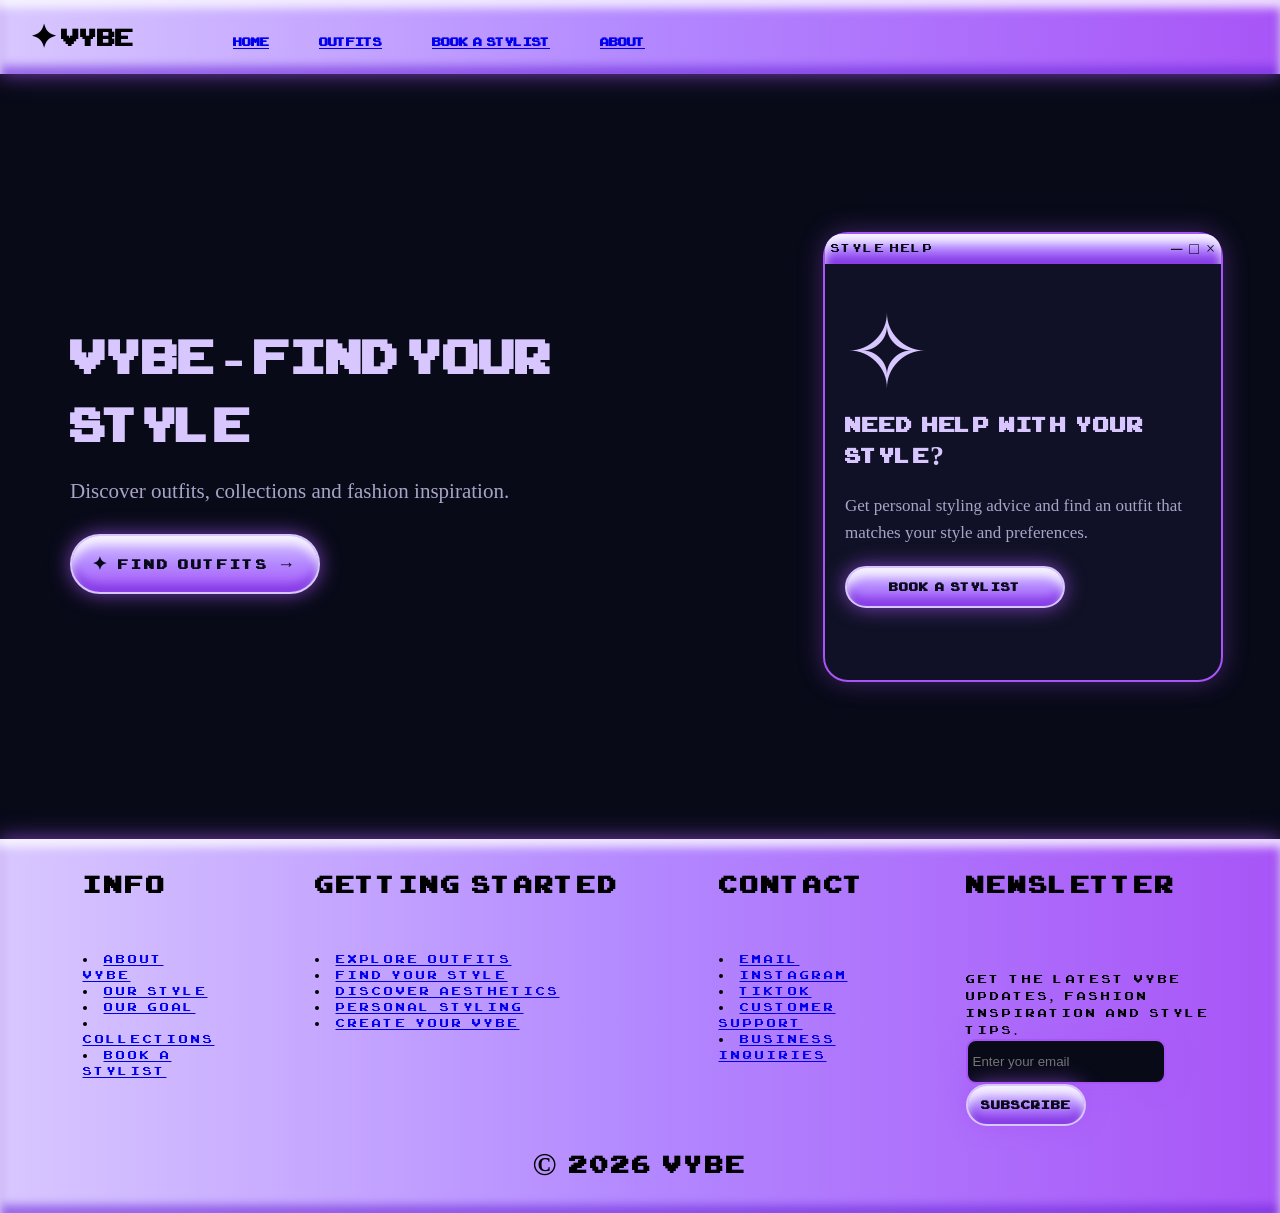
<file: index.html>
<!DOCTYPE html>
<html lang="lt">

    <head>
        <meta name="viewport" content="width=device-width, initial-scale=1.0">
        <title>Pirmas Praktinis Darbas</title>
        <link rel="stylesheet" href="css/style.css">
    </head>

    <body>

        <header>
            <h1>✦ VYBE</h1>

            <nav class="header-links">
                <a href="index.html">Home</a>
                <a href="outfits.html">Outfits</a>
                <a href="book.html">Book a stylist</a>
                <a href="about.html">About</a>
            </nav>
        </header>

            <main>

                <section class="home-container">
                    <h2 class="home-title">VYBE - FIND YOUR <br> STYLE</h2>
                    <p class="home-description">Discover outfits, collections and fashion inspiration.</p>
                    <button class="home-button" onclick="window.location.href='outfits.html'">✦ FIND OUTFITS →</button>
                </section>


                <aside class="home-aside">
                    <div class="header-line-aside-home">
                        <p class="outfit-title">STYLE HELP</p>
                        <p class="card-symbols">─ □ ×</p>
                    </div>

                    <span class="aside-star">✧</span>
                    <h2>Need help with your style?</h2>
                    <p class="aside-description">Get personal styling advice and find an outfit that matches your style and preferences.</p>
                    <button class="aside-button" onclick="window.location.href='book.html'">
                        BOOK A STYLIST
                    </button>
                
                </aside>
            </main>

            <footer>

                <div class="footer-container">
                    <div class="footer-row">
                        
                        <div class="info-footer">
                            <h1 class="footer-title-row">INFO</h1>
                            <nav class="footer-content">
                                <li><a href="about.html">About VYBE</a></li>
                                <li><a href="our-style.html">Our Style</a></li>
                                <li><a href="our-goal.html">Our Goal</a></li>
                                <li><a href="collections.html">Collections</a></li>
                                <li><a href="book.html">Book a Stylist</a></li>
                            </nav>
                        </div>

                        <div class="gertting-started-footer">
                            <h1 class="footer-title-row">GETTING STARTED</h1>
                            <nav class="footer-content">
                                <li><a href="outfits.html">Explore Outfits</a></li>
                                <li><a href="find-style.html">Find Your Style</a></li>
                                <li><a href="aesthetics.html">Discover Aesthetics</a></li>
                                <li><a href="book.html">Personal Styling</a></li>
                                <li><a href="create-vybe.html">Create Your VYBE</a></li>
                            </nav>
                        </div>

                        <div class="contact-footer">
                            <h1 class="footer-title-row">CONTACT</h1>
                            <nav class="footer-content">
                                <li><a href="mailto:vybe.foryou@gmail.com">Email</a></li>
                                <li><a href="#">Instagram</a></li>
                                <li><a href="#">TikTok</a></li>
                                <li><a href="contact.html">Customer Support</a></li>
                                <li><a href="contact.html">Business Inquiries</a></li>
                            </nav>
                        </div>

                        <div class="newsletter-footer">
                            <h1 class="footer-title-row">Newsletter</h1>
                            <div class="subscribe-field">
                                <div class="footer-content">
                                    <p>Get the latest VYBE updates, fashion inspiration and style tips.</p>
                                    <input class="text-input-newspapper" type="text" id="email" placeholder="Enter your email">
                                    <button class="subscribe-button">SUBSCRIBE</button>
                                </div>
                            </div>
                        </div>

                    </div>

                    <h1>© 2026 VYBE</h1>

                </div>

            </footer>

        <script src="main.js"></script>
     </body>


</html>
</file>
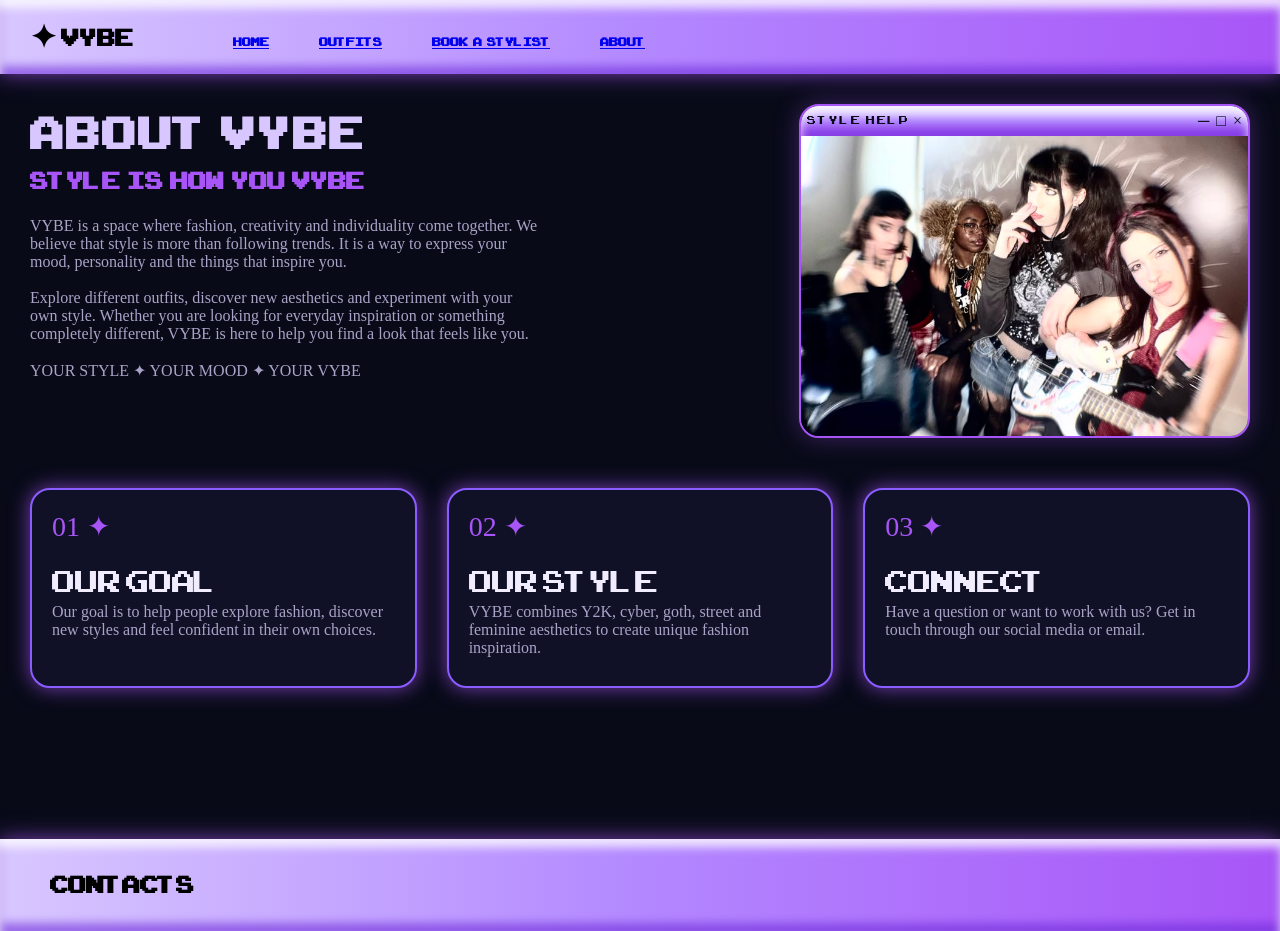
<file: about.html>
<!DOCTYPE html>

<html>

    <head>
        <meta charset="UTF-8">
        <meta name="viewport" content="width=device-width, initial-scale=1.0">        
        <title>About us</title>
        <link rel="stylesheet" href="css/style.css">
    </head>

    <body>

        <header>
            <h1>✦ VYBE</h1>

            <nav class="header-links">
                <a href="index.html">Home</a>
                <a href="outfits.html">Outfits</a>
                <a href="book.html">Book a stylist</a>
                <a href="about.html">About</a>
            </nav>
        </header>

        <main>
            <div class="about-page">
                <div class="about-main-container">
                    <div class="about-main">
                        <div class="about-title-container">
                            <h1 class="about-title-h1" >ABOUT VYBE</h1>
                            <h2 class="about-title-h2">STYLE IS HOW YOU VYBE</h2>
                        </div>

                        <div class="about-description">
                            <p>VYBE is a space where fashion, creativity and individuality come together. 
                                We believe that style is more than following trends. It is a way to express 
                                your mood, personality and the things that inspire you. <br>
                                <br>
                                Explore different outfits, discover new aesthetics and experiment with your own style. 
                                Whether you are looking for everyday inspiration or something completely different, VYBE 
                                is here to help you find a look that feels like you. <br>
                                <br>
                                YOUR STYLE ✦ YOUR MOOD ✦ YOUR VYBE<br>
                            </p>
                        </div>

                    </div>
                        <div class="about-photo-window">

                            <div class="header-line-aside-about">
                                <p class="outfit-title">STYLE HELP</p>
                                <p class="card-symbols">─ □ ×</p>
                            </div>

                            <img class="about-photo" src="Images/aboutvybe.jpg" alt="about VYBE">

                        </div>
                </div>

                    <div class="about-card-container">
                        <div class="about-card">
                            <div class="about-card-text">
                                <p class="about-card-number"> 01 ✦</p> <br>
                                <p class="about-card-title">OUR GOAL</p>
                                <p class="about-card-description">
                                    Our goal is to help people explore fashion, discover new styles and feel confident in their own choices.
                                </p>
                            </div>
                        </div>

                        <div class="about-card">
                            <div class="about-card-text">
                                <p class="about-card-number">02 ✦</p> <br>
                                <p class="about-card-title">OUR STYLE</p>
                                <p class="about-card-description">
                                    VYBE combines Y2K, cyber, goth, street and feminine aesthetics to create unique fashion inspiration.
                                </p>
                            </div>
                        </div>

                        <div class="about-card">
                            <div class="about-card-text">
                                <p class="about-card-number">03 ✦</p> <br>
                                <p class="about-card-title">CONNECT</p>
                                <p class="about-card-description">
                                    Have a question or want to work with us? Get in touch through our social media or email.
                                </p>
                            </div>
                        </div>
                </div>


        </main>

        <footer>
            <h1>Contacts</h1>
        </footer>

    </body>

</html>
</file>
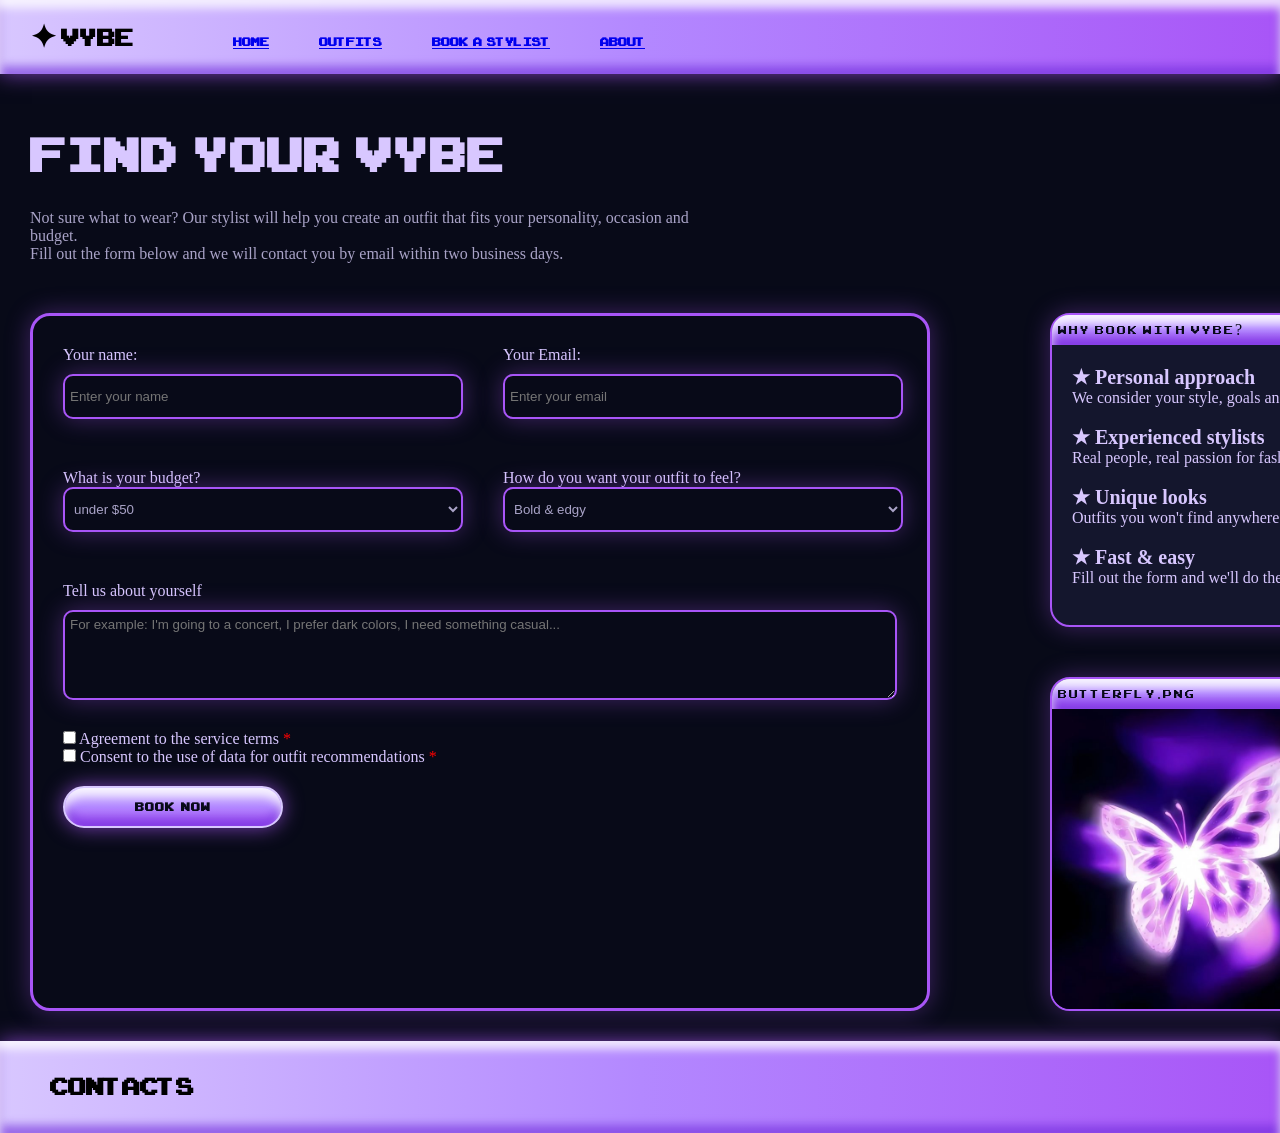
<file: book.html>
<!DOCTYPE html>

<html>

    <head>
        <meta charset="UTF-8">
        <meta name="viewport" content="width=device-width, initial-scale=1.0">          
        <link rel="stylesheet" href="css/style.css">
    </head>

    <body>

        <header>
            <h1>✦ VYBE</h1>

            <nav class="header-links">
                <a href="index.html">Home</a>
                <a href="outfits.html">Outfits</a>
                <a href="book.html">Book a stylist</a>
                <a href="about.html">About</a>
            </nav>
        </header>

        <main>
            <div class="booking-container">

                <h2 class="book-title">Find your VYBE</h2>

                <section class="booking-info">
                    <p>
                        Not sure what to wear? Our stylist will help you create
                        an outfit that fits your personality, occasion and budget.
                    </p>

                    <p>
                        Fill out the form below and we will contact you by email
                        within two business days.
                    </p>
                </section>

                <div class="booking-cards">

                    <section class="booking-form">

                        <div class="form-row">

                            <div class="form-field">
                                <label for="name">Your name:</label>
                                <input class="text-input" type="text" id="name" placeholder="Enter your name">
                            </div>

                            <div class="form-field">
                                <label for="email">Your Email:</label>
                                <input class="text-input" type="text" id="email" placeholder="Enter your email">
                            </div>

                        </div>

                        <div class="form-row">

                            <div class="form-field">
                                <label for="budget">What is your budget?</label>
                                <select class="select-options" id="budget">
                                    <option>under $50</option>
                                    <option>$50-100$</option>
                                    <option>$100-150$</option>
                                    <option>$150+</option>
                                </select>
                            </div>

                            <div class="form-field">
                                <label for="outfit-style">How do you want your outfit to feel?</label>
                                <select class="select-options" id="outfit-style">
                                    <option>Bold & edgy</option>
                                    <option>Soft & dreamy</option>
                                    <option>Y2K & playful</option>
                                    <option>Simple & clean</option>
                                </select>
                            </div>

                        </div>

                        <div class="form-field">
                            <label>Tell us about yourself</label>
                            <textarea 
                                class="big-text-input" 
                                id="about-yourself" 
                                placeholder="For example: I'm going to a concert, I prefer dark colors, I need something casual..."></textarea>
                        </div>

                        <div>
                            <label class="consent-box" type="consent">
                                <input type="checkbox" required>
                                Agreement to the service terms
                            </label>
                        </div>

                        <div>
                            <label class="consent-box" type="consent">
                                <input type="checkbox" required>
                                Consent to the use of data for outfit recommendations
                            </label>
                        </div>

                        <button class="book-button" type="submit">BOOK NOW</button>

                    </section>

                    <div class="book-aside-container">

                        <div class="book-aside">

                        <div class="header-line-aside">
                            <p class="outfit-title">WHY BOOK WITH VYBE?</p>
                            <p class="card-symbols">─ □ ×</p>
                        </div>

                        <aside>
                            <div class="book-aside-description">
                                <b class="book-aside-title">★ Personal approach</b>
                                We consider your style, goals and budget.<br><br>

                                <b class="book-aside-title">★ Experienced stylists</b>
                                Real people, real passion for fashion.<br><br>

                                <b class="book-aside-title">★ Unique looks</b>
                                Outfits you won't find anywhere else.<br><br>

                                <b class="book-aside-title">★ Fast & easy</b>
                                Fill out the form and we'll do the rest.<br><br>
                            </div>
                        </aside>

                    </div>

                        <div class="book-aside-lower">
                            <div class="header-line-card">
                                <p class="outfit-title">BUTTERFLY.png</p>
                                <p class="card-symbols">─ □ ×</p>
                            </div>
                            <aside>
                                <img class="aside-photo" src="Images/book-aside-photo.jpg" alt="Stars">
                            </aside>
                        </div>

                    </div>

                </div>

            </div>
        </main>

        <footer>
            <h1>Contacts</h1>
        </footer>

    </body>

</html>
</file>
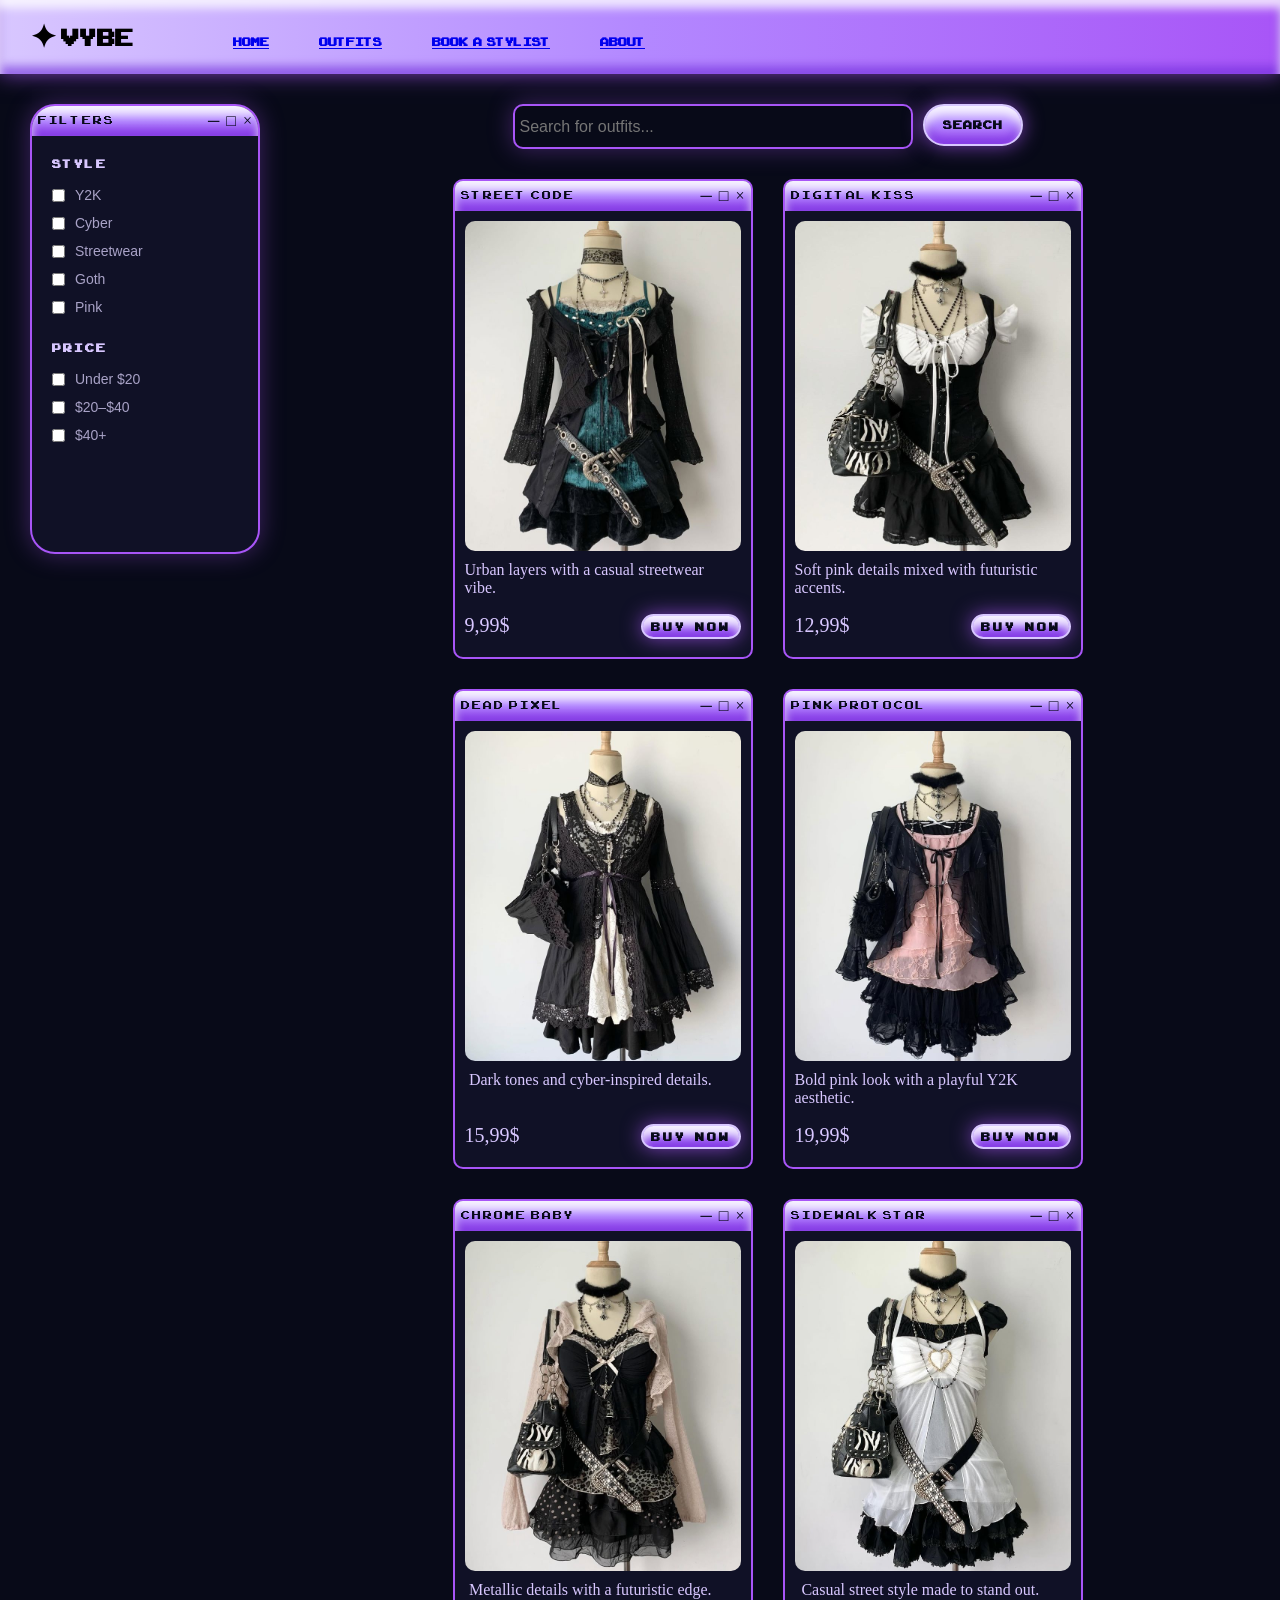
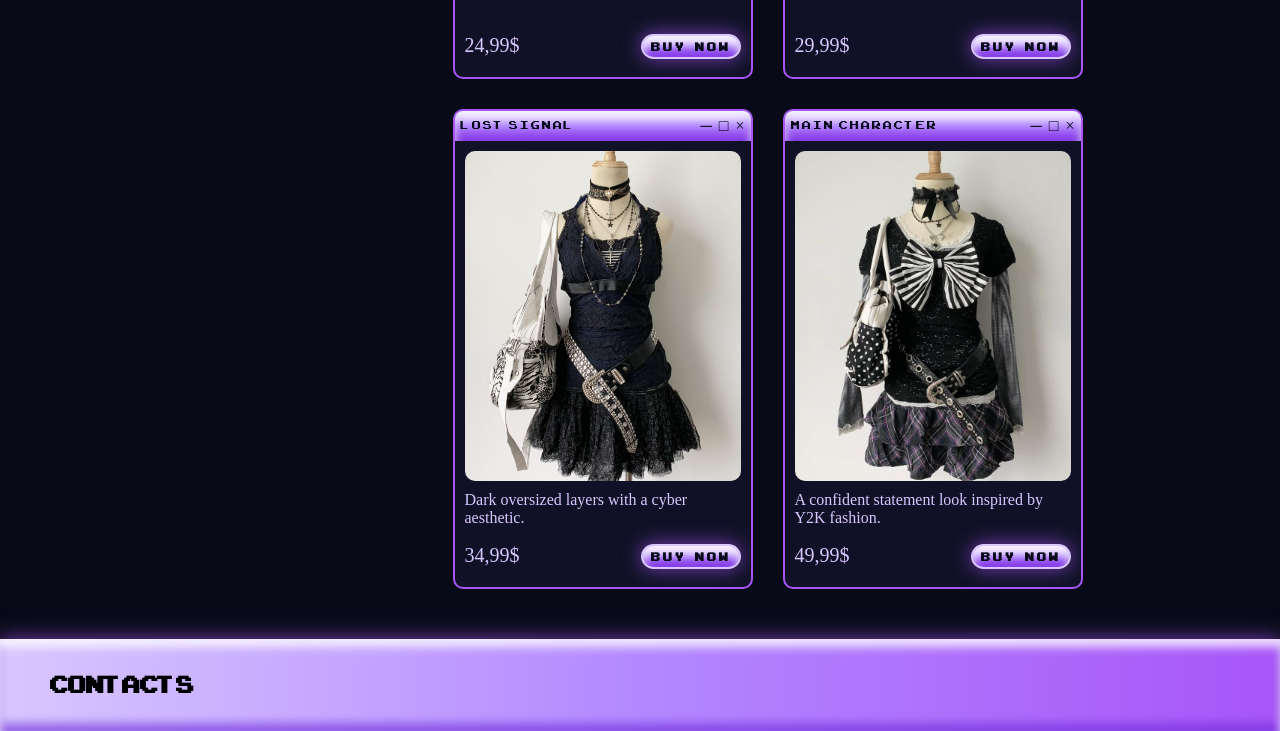
<file: outfits.html>
<!DOCTYPE html>
<html lang="lt">

<head>
    <meta charset="UTF-8">
    <meta name="viewport" content="width=device-width, initial-scale=1.0">
    <title>VYBE - Outfits</title>
    <link rel="stylesheet" href="css/style.css">
</head>

<body>

    <header>
        <h1>✦ VYBE</h1>

        <nav class="header-links">
            <a href="index.html">Home</a>
            <a href="outfits.html">Outfits</a>
            <a href="book.html">Book a stylist</a>
            <a href="about.html">About</a>
        </nav>
    </header>

    <main>
        <div class="outfits-content-container">

            <aside class="outfits-aside">

                <div class="header-line-card">
                    <p class="outfit-title">FILTERS</p>
                    <p class="card-symbols">─ □ ×</p>
                </div>

                <div class="filter-content">

                    <div class="filter-section">
                        <h3>STYLE</h3>

                        <label class="filter-option">
                            <input type="checkbox"> Y2K
                        </label>

                        <label class="filter-option">
                            <input type="checkbox"> Cyber
                        </label>

                        <label class="filter-option">
                            <input type="checkbox"> Streetwear
                        </label>

                        <label class="filter-option">
                            <input type="checkbox"> Goth
                        </label>

                        <label class="filter-option">
                            <input type="checkbox"> Pink
                        </label>
                    </div>

                    <div class="filter-section">
                        <h3>PRICE</h3>

                        <label class="filter-option">
                            <input type="checkbox"> Under $20
                        </label>

                        <label class="filter-option">
                            <input type="checkbox"> $20–$40
                        </label>

                        <label class="filter-option">
                            <input type="checkbox"> $40+
                        </label>
                    </div>

                </div>

            </aside>

            <div class="cards-container">

                <div class="search-container">
                    <input class="text-input-search"
                           type="text"
                           placeholder="Search for outfits...">

                    <button class="search-button"
                        onclick="alert('✦ VYBE SEARCH ✦\n\nWe looked everywhere.\nYour perfect outfit is hiding.')">
                        SEARCH
                    </button>
                </div>

                <div id="cards">

                    <div class="card">
                        <div class="header-line-card">
                            <p class="outfit-title">STREET CODE</p>
                            <p class="card-symbols">─ □ ×</p>
                        </div>
                        <img class="outfit-card-photo" src="Images/1outfit.jpg" alt="Street Code outfit">
                        <p class="card-text">Urban layers with a casual streetwear vibe.</p>
                        <div class="card-price-button">
                            <p class="outfit-price">9,99$</p>
                            <button class="buy-button">BUY NOW</button>
                        </div>
                    </div>

                    <div class="card">
                        <div class="header-line-card">
                            <p class="outfit-title">DIGITAL KISS</p>
                            <p class="card-symbols">─ □ ×</p>
                        </div>
                        <img class="outfit-card-photo" src="Images/2outfit.jpg" alt="Digital Kiss outfit">
                        <p class="card-text">Soft pink details mixed with futuristic accents.</p>
                        <div class="card-price-button">
                            <p class="outfit-price">12,99$</p>
                            <button class="buy-button">BUY NOW</button>
                        </div>
                    </div>

                    <div class="card">
                        <div class="header-line-card">
                            <p class="outfit-title">DEAD PIXEL</p>
                            <p class="card-symbols">─ □ ×</p>
                        </div>
                        <img class="outfit-card-photo" src="Images/3outfit.jpg" alt="Dead Pixel outfit">
                        <p class="card-text">Dark tones and cyber-inspired details.</p>
                        <div class="card-price-button">
                            <p class="outfit-price">15,99$</p>
                            <button class="buy-button">BUY NOW</button>
                        </div>
                    </div>

                    <div class="card">
                        <div class="header-line-card">
                            <p class="outfit-title">PINK PROTOCOL</p>
                            <p class="card-symbols">─ □ ×</p>
                        </div>
                        <img class="outfit-card-photo" src="Images/4outfit.jpg" alt="Pink Protocol outfit">
                        <p class="card-text">Bold pink look with a playful Y2K aesthetic.</p>
                        <div class="card-price-button">
                            <p class="outfit-price">19,99$</p>
                            <button class="buy-button">BUY NOW</button>
                        </div>
                    </div>

                    <div class="card">
                        <div class="header-line-card">
                            <p class="outfit-title">CHROME BABY</p>
                            <p class="card-symbols">─ □ ×</p>
                        </div>
                        <img class="outfit-card-photo" src="Images/5outfit.jpg" alt="Chrome Baby outfit">
                        <p class="card-text">Metallic details with a futuristic edge.</p>
                        <div class="card-price-button">
                            <p class="outfit-price">24,99$</p>
                            <button class="buy-button">BUY NOW</button>
                        </div>
                    </div>

                    <div class="card">
                        <div class="header-line-card">
                            <p class="outfit-title">SIDEWALK STAR</p>
                            <p class="card-symbols">─ □ ×</p>
                        </div>
                        <img class="outfit-card-photo" src="Images/6outfit.jpg" alt="Sidewalk Star outfit">
                        <p class="card-text">Casual street style made to stand out.</p>
                        <div class="card-price-button">
                            <p class="outfit-price">29,99$</p>
                            <button class="buy-button">BUY NOW</button>
                        </div>
                    </div>

                    <div class="card">
                        <div class="header-line-card">
                            <p class="outfit-title">LOST SIGNAL</p>
                            <p class="card-symbols">─ □ ×</p>
                        </div>
                        <img class="outfit-card-photo" src="Images/7outfit.jpg" alt="Lost Signal outfit">
                        <p class="card-text">Dark oversized layers with a cyber aesthetic.</p>
                        <div class="card-price-button">
                            <p class="outfit-price">34,99$</p>
                            <button class="buy-button">BUY NOW</button>
                        </div>
                    </div>

                    <div class="card">
                        <div class="header-line-card">
                            <p class="outfit-title">MAIN CHARACTER</p>
                            <p class="card-symbols">─ □ ×</p>
                        </div>
                        <img class="outfit-card-photo" src="Images/8outfit.jpg" alt="Main Character outfit">
                        <p class="card-text">A confident statement look inspired by Y2K fashion.</p>
                        <div class="card-price-button">
                            <p class="outfit-price">49,99$</p>
                            <button class="buy-button">BUY NOW</button>
                        </div>
                    </div>

                </div>
            </div>

        </div>
    </main>

    <footer>
        <h1>Contacts</h1>
    </footer>

    <script src="main.js"></script>

</body>
</html>
</file>
<file: css/style.css>
/* TODO: OpenDislexic font */

@import url(header.css);
@import url(footer.css);
@import url(card.css);
@import url(home.css);
@import url(home-aside.css);
@import url(book.css);
@import url(about.css);
@import url(booking-aside.css);

@font-face {
    font-family: 'arcade';
    src: url(../font/ARCADECLASSIC.TTF) format('truetype');
}

* {
    margin: 0;
    padding: 0;
    box-sizing: border-box;
}

body {
    min-height: 100vh;
    /* min-width: 100vw;
    display: flex;
    flex-direction: column; */
    background-color: #080A18; 
}

main {
    display: flex;
    min-height: 85vh;
    /* flex: 1; */
    padding: 30px;
    flex-direction: row;
}

@media (max-width: 768px) {
    main {
        flex-direction: column;
        justify-content: center;
    }
}
</file>
